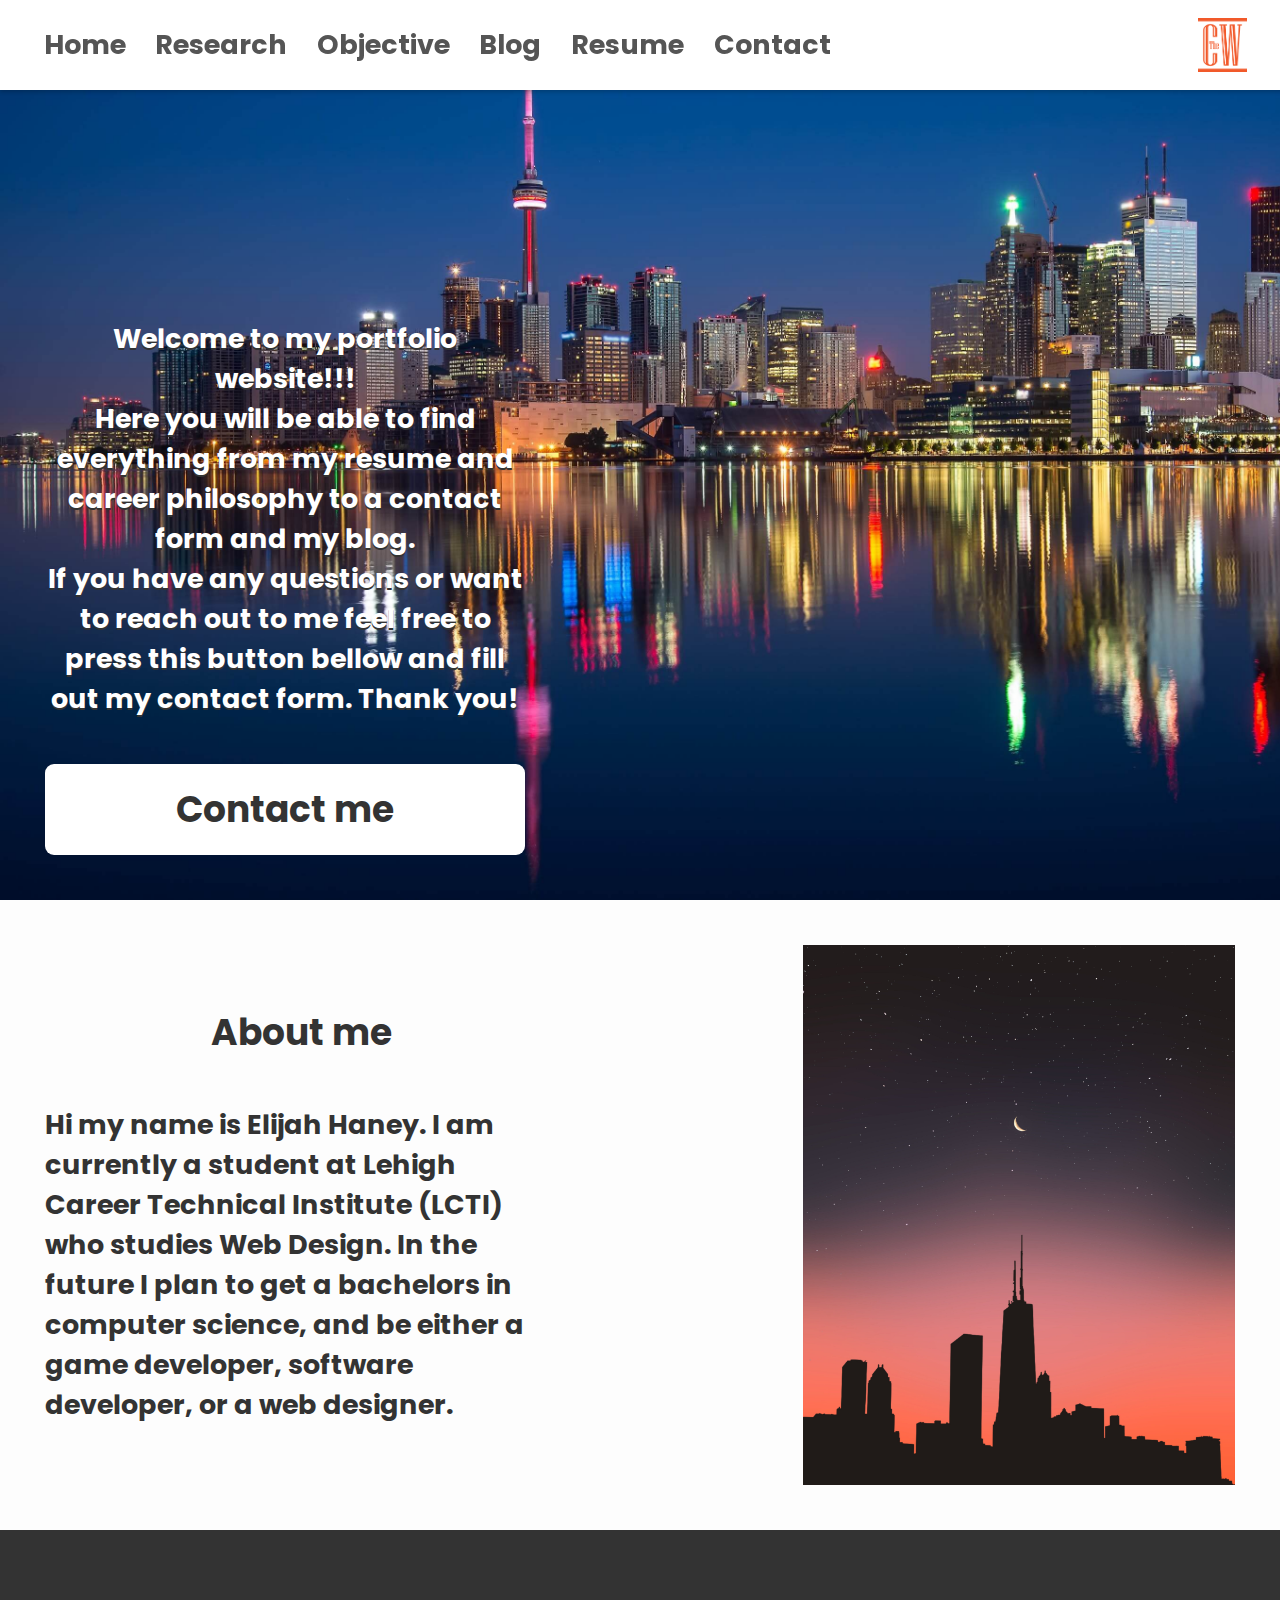
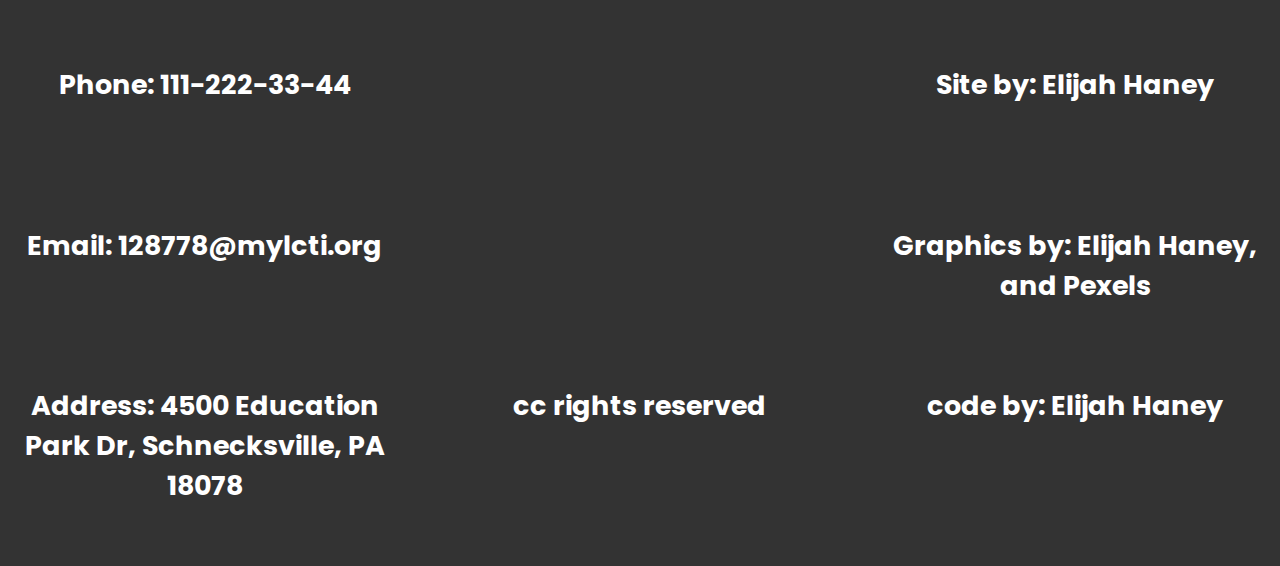
<file: Index.html>
<!DOCTYPE html>

<html lang="en" xmlns="http://www.w3.org/1999/xhtml">

<head>
    <meta charset="utf-8">
    <meta name="viewport" content="width=device-width, initial-scale=1.0">
    <title>Bapple</title>
    <link rel="icon" type="image/x-icon" href="CWLogo.png">
    <link rel="stylesheet" href="Style.css">
    <link rel="preconnect" href="https://fonts.googleapis.com">
    <link rel="preconnect" href="https://fonts.gstatic.com" crossorigin>
    <link
        href="https://fonts.googleapis.com/css2?family=Anonymous+Pro:ital,wght@0,400;0,700;1,400;1,700&family=Poppins:ital,wght@0,100;0,200;0,300;0,400;0,500;0,600;0,700;0,800;0,900;1,100;1,200;1,300;1,400;1,500;1,600;1,700;1,800;1,900&display=swap"
        rel="stylesheet">
</head>

<body>
    <header>
        <div class="navigation">
            <a href="index.html" class="active">Home</a>
            <a href="Research.html">Research</a>
            <a href="Objective.html">Objective</a>
            <a href="Blog.html">Blog</a>
            <a href="Resume.html">Resume</a>
            <a href="Contact.html">Contact</a>
        </div>
        <div class="logo">
            <img src="CWLogo.png" class="logo-fluid">
        </div>
    </header>
    <div class="FullImgBox">
        <div class="up">
            <p class="whiteText">
                Welcome to my portfolio website!!! <br>
            Here you will be able to find everything from my resume and career philosophy to a contact form and my blog. <br>
            If you have any questions or want to reach out to me feel free to press this button bellow and fill out my contact form. Thank you!
            </p>
            <button id="CallToA">
                Contact me
            </button>
        </div>
        <div></div>


    </div>
    <div class="Par">
        <div>
            <h1 class="BigText">About me</h1>
            <p class="regularText">
Hi my name is Elijah Haney. I am currently a student at Lehigh Career Technical Institute (LCTI) who studies Web Design. In the future I plan to get a bachelors in computer science, and be either a game developer, software developer, or a web designer.

            </p>

        </div>
        <img src="City2.jpg" class="Img">
    </div>
    <script src="Test.js"></script>
</body>
<footer>

    <div class="Block item1">
Phone: 111-222-33-44
    </div>
    <div class="Block item2">

        </div>
    <div class="Block item3">
    Site by: Elijah Haney
    </div>
    <div class="Block item4">
Email: 128778@mylcti.org
    </div>
    <div class="Block item5">
        cc rights reserved
    </div>
    <div class="Block item6">
   Graphics by: Elijah Haney, and Pexels
    </div>
    <div class="Block item7">
    Address:     4500 Education Park Dr, Schnecksville, PA 18078
         </div>
         <div class="Block item8">
            code by: Elijah Haney
         </div>
</footer>

</html>
</file>
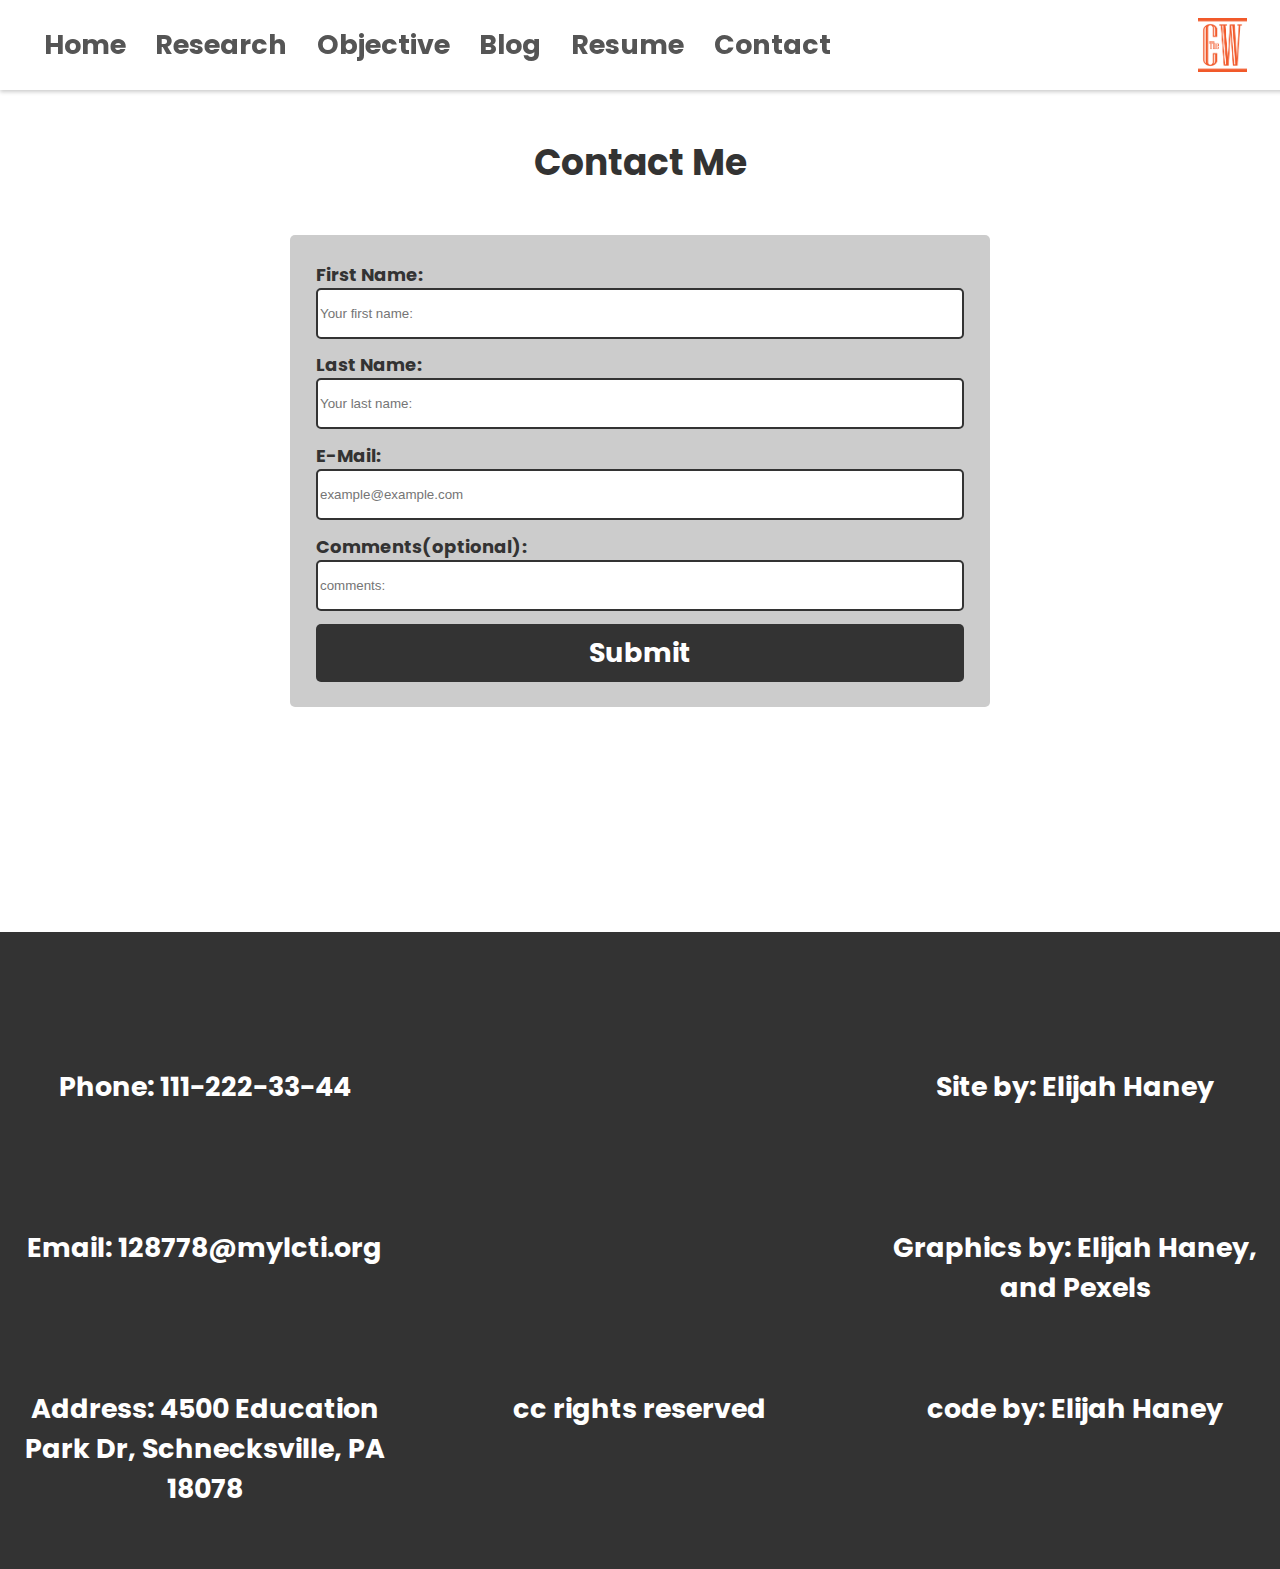
<file: Contact.html>
<!DOCTYPE html>

<html lang="en" xmlns="http://www.w3.org/1999/xhtml">

<head>
    <meta charset="utf-8">
    <meta name="viewport" content="width=device-width, initial-scale=1.0">
    <title>Bapple</title>
    <link rel="stylesheet" href="Style.css">
    <link rel="preconnect" href="https://fonts.googleapis.com">
    <link rel="preconnect" href="https://fonts.gstatic.com" crossorigin>
    <link
        href="https://fonts.googleapis.com/css2?family=Anonymous+Pro:ital,wght@0,400;0,700;1,400;1,700&family=Poppins:ital,wght@0,100;0,200;0,300;0,400;0,500;0,600;0,700;0,800;0,900;1,100;1,200;1,300;1,400;1,500;1,600;1,700;1,800;1,900&display=swap"
        rel="stylesheet">
</head>

<body>
    <header>
        <div class="navigation" >
            <a href="index.html"  class="active">Home</a>
            <a href="Research.html">Research</a>
            <a href="Objective.html">Objective</a>
            <a href="Blog.html">Blog</a>
            <a href="Resume.html">Resume</a>
            <a href="Contact.html">Contact</a>
        </div>
        <div class="logo">
            <img src="CWLogo.png" class="logo-fluid" alt="logo image">
        </div>
    </header>
<div class="headerBox">
    <H1 class="BigText">
       Contact Me
    </H1>
</div>
<div class="containForm">
    <script src="Test.js"></script>
    <form name="contactForm" action="Thank.html" onsubmit="return validateForm()" method="get">
        <div class="formEl">
        <label for="fname" class="formText">First Name:</label>
        <input type="text" id="fname" class="split" name="firstname" placeholder="Your first name:"  required>
    </div>
    <div class="formEl">
        <label for="lname" class="formText">Last Name:</label>
        <input type="text" id="lname" class="split" name="lastname" placeholder="Your last name:"  required>
</div>
<div class="formEl">
            <label for="email" class="formText">E-Mail:</label>
        <input type="text" id="email" class="split" name="email" placeholder="example@example.com"  required>
</div>
<div class="formEl">      
        <label for="Comments" class="formText">Comments(optional):</label>
        <input type="text" id="Comments" name="comments" class="split" placeholder="comments:">
</div>  
        <input type="submit" value="Submit" class="submit">

      </form>
      
</div>
<footer>
    

    <div class="Block item1">
Phone: 111-222-33-44
    </div>
    <div class="Block item2">

        </div>
    <div class="Block item3">
    Site by: Elijah Haney
    </div>
    <div class="Block item4">
Email: 128778@mylcti.org
    </div>
    <div class="Block item5">
        cc rights reserved
    </div>
    <div class="Block item6">
   Graphics by: Elijah Haney, and Pexels
    </div>
    <div class="Block item7">
    Address:     4500 Education Park Dr, Schnecksville, PA 18078
         </div>
         <div class="Block item8">
            code by: Elijah Haney
         </div>
</footer>

</html>
</file>
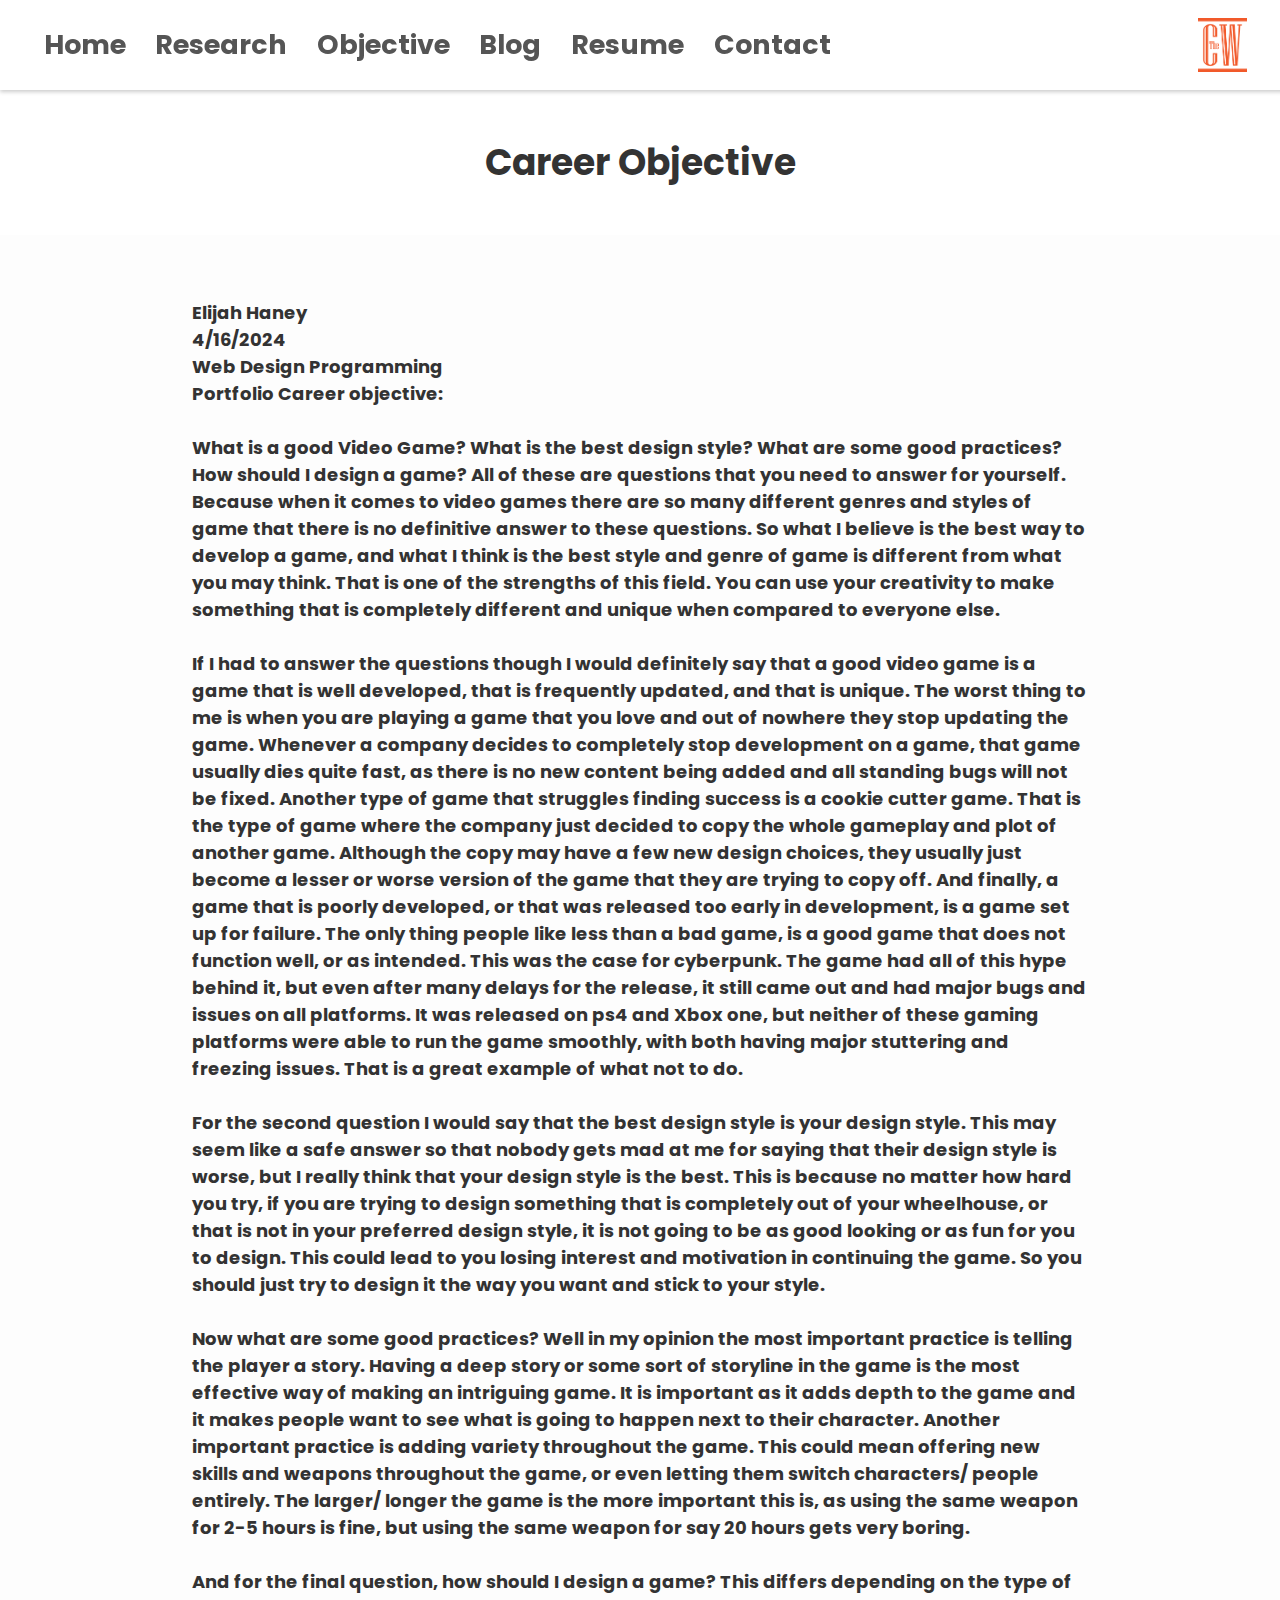
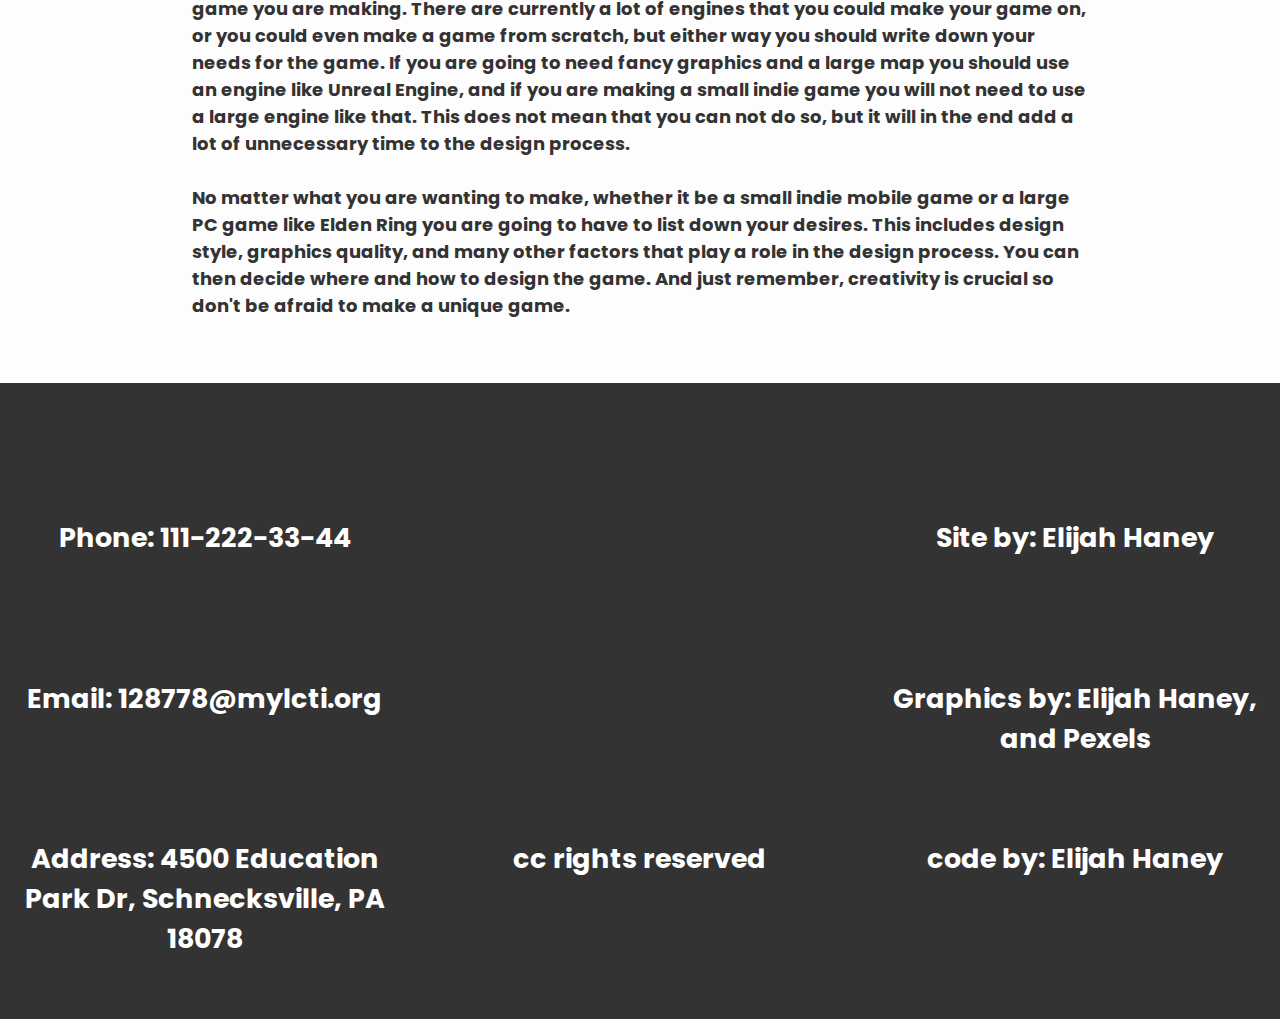
<file: Objective.html>
<!DOCTYPE html>

<html lang="en" xmlns="http://www.w3.org/1999/xhtml">

<head>
    <meta charset="utf-8">
    <meta name="viewport" content="width=device-width, initial-scale=1.0">
    <title>Bapple</title>
    <link rel="stylesheet" href="Style.css">
    <link rel="preconnect" href="https://fonts.googleapis.com">
    <link rel="preconnect" href="https://fonts.gstatic.com" crossorigin>
    <link
        href="https://fonts.googleapis.com/css2?family=Anonymous+Pro:ital,wght@0,400;0,700;1,400;1,700&family=Poppins:ital,wght@0,100;0,200;0,300;0,400;0,500;0,600;0,700;0,800;0,900;1,100;1,200;1,300;1,400;1,500;1,600;1,700;1,800;1,900&display=swap"
        rel="stylesheet">
</head>

<body>
    <header>
        <div class="navigation" >
            <a href="index.html"  class="active">Home</a>
            <a href="Research.html">Research</a>
            <a href="Objective.html">Objective</a>
            <a href="Blog.html">Blog</a>
            <a href="Resume.html">Resume</a>
            <a href="Contact.html">Contact</a>
        </div>
        <div class="logo">
            <img src="CWLogo.png" class="logo-fluid">
        </div>
    </header>
<div class="headerBox">
    <H1 class="BigText">
        Career Objective
    </H1>
</div>
<div class="Par">
        <p class="parText">
            Elijah Haney	
            <br>4/16/2024
            <br>Web Design Programming
            <br> Portfolio Career objective:								
            
            <br><br> What is a good Video Game? What is the best design style? What are some good practices? How should I design a game? All of these are questions that you need to answer for yourself. Because when it comes to video games there are so many different genres and styles of game that there is no definitive answer to these questions. So what I believe is the best way to develop a game, and what I think is the best style and genre of game is different from what you may think. That is one of the strengths of this field. You can use your creativity to make something that is completely different and unique when compared to everyone else.
            
            <br><br> If I had to answer the questions though I would definitely say that a good video game is a game that is well developed, that is frequently updated, and that is unique. The worst thing to me is when you are playing a game that you love and out of nowhere they stop updating the game. Whenever a company decides to completely stop development on a game, that game usually dies quite fast, as there is no new content being added and all standing bugs will not be fixed. Another type of game that struggles finding success is a cookie cutter game. That is the type of game where the company just decided to copy the whole gameplay and plot of another game. Although the copy may have a few new design choices, they usually just become a lesser or worse version of the game that they are trying to copy off. And finally, a game that is poorly developed, or that was released too early in development, is a game set up for failure. The only thing people like less than a bad game, is a good game that does not function well, or as intended. This was the case for cyberpunk. The game had all of this hype behind it, but even after many delays for the release, it still came out and had major bugs and issues on all platforms. It was released on ps4 and Xbox one, but neither of these gaming platforms were able to run the game smoothly, with both having major stuttering and freezing issues. That is a great example of what not to do.
            
            <br><br> For the second question I would say that the best design style is your design style. This may seem like a safe answer so that nobody gets mad at me for saying that their design style is worse, but I really think that your design style is the best. This is because no matter how hard you try, if you are trying to design something that is completely out of your wheelhouse, or that is not in your preferred design style, it is not going to be as good looking or as fun for you to design. This could lead to you losing interest and motivation in continuing the game. So you should just try to design it the way you want and stick to your style.
            
            <br><br>Now what are some good practices? Well in my opinion the most important practice is telling the player a story. Having a deep story or some sort of storyline in the game is the most effective way of making an intriguing game. It is important as it adds depth to the game and it makes people want to see what is going to happen next to their character. Another important practice is adding variety throughout the game. This could mean offering new skills and weapons throughout the game, or even letting them switch characters/ people entirely. The larger/ longer the game is the more important this is, as using the same weapon for 2-5 hours is fine, but using the same weapon for say 20 hours gets very boring.
            
            <br><br>And for the final question, how should I design a game? This differs depending on the type of game you are making. There are currently a lot of engines that you could make your game on, or you could even make a game from scratch, but either way you should write down your needs for the game. If you are going to need fancy graphics and a large map you should use an engine like Unreal Engine, and if you are making a small indie game you will not need to use a large engine like that. This does not mean that you can not do so, but it will in the end add a lot of unnecessary time to the design process.
            
            <br><br> No matter what you are wanting to make, whether it be a small indie mobile game or a large PC game like Elden Ring you are going to have to list down your desires. This includes design style, graphics quality, and many other factors that play a role in the design process. You can then decide where and how to design the game. And just remember, creativity is crucial so don't be afraid to make a unique game.
                  
        </p>
</div>
<footer>

    <div class="Block item1">
Phone: 111-222-33-44
    </div>
    <div class="Block item2">

        </div>
    <div class="Block item3">
    Site by: Elijah Haney
    </div>
    <div class="Block item4">
Email: 128778@mylcti.org
    </div>
    <div class="Block item5">
        cc rights reserved
    </div>
    <div class="Block item6">
   Graphics by: Elijah Haney, and Pexels
    </div>
    <div class="Block item7">
    Address:     4500 Education Park Dr, Schnecksville, PA 18078
         </div>
         <div class="Block item8">
            code by: Elijah Haney
         </div>
</footer>

</html>
</file>
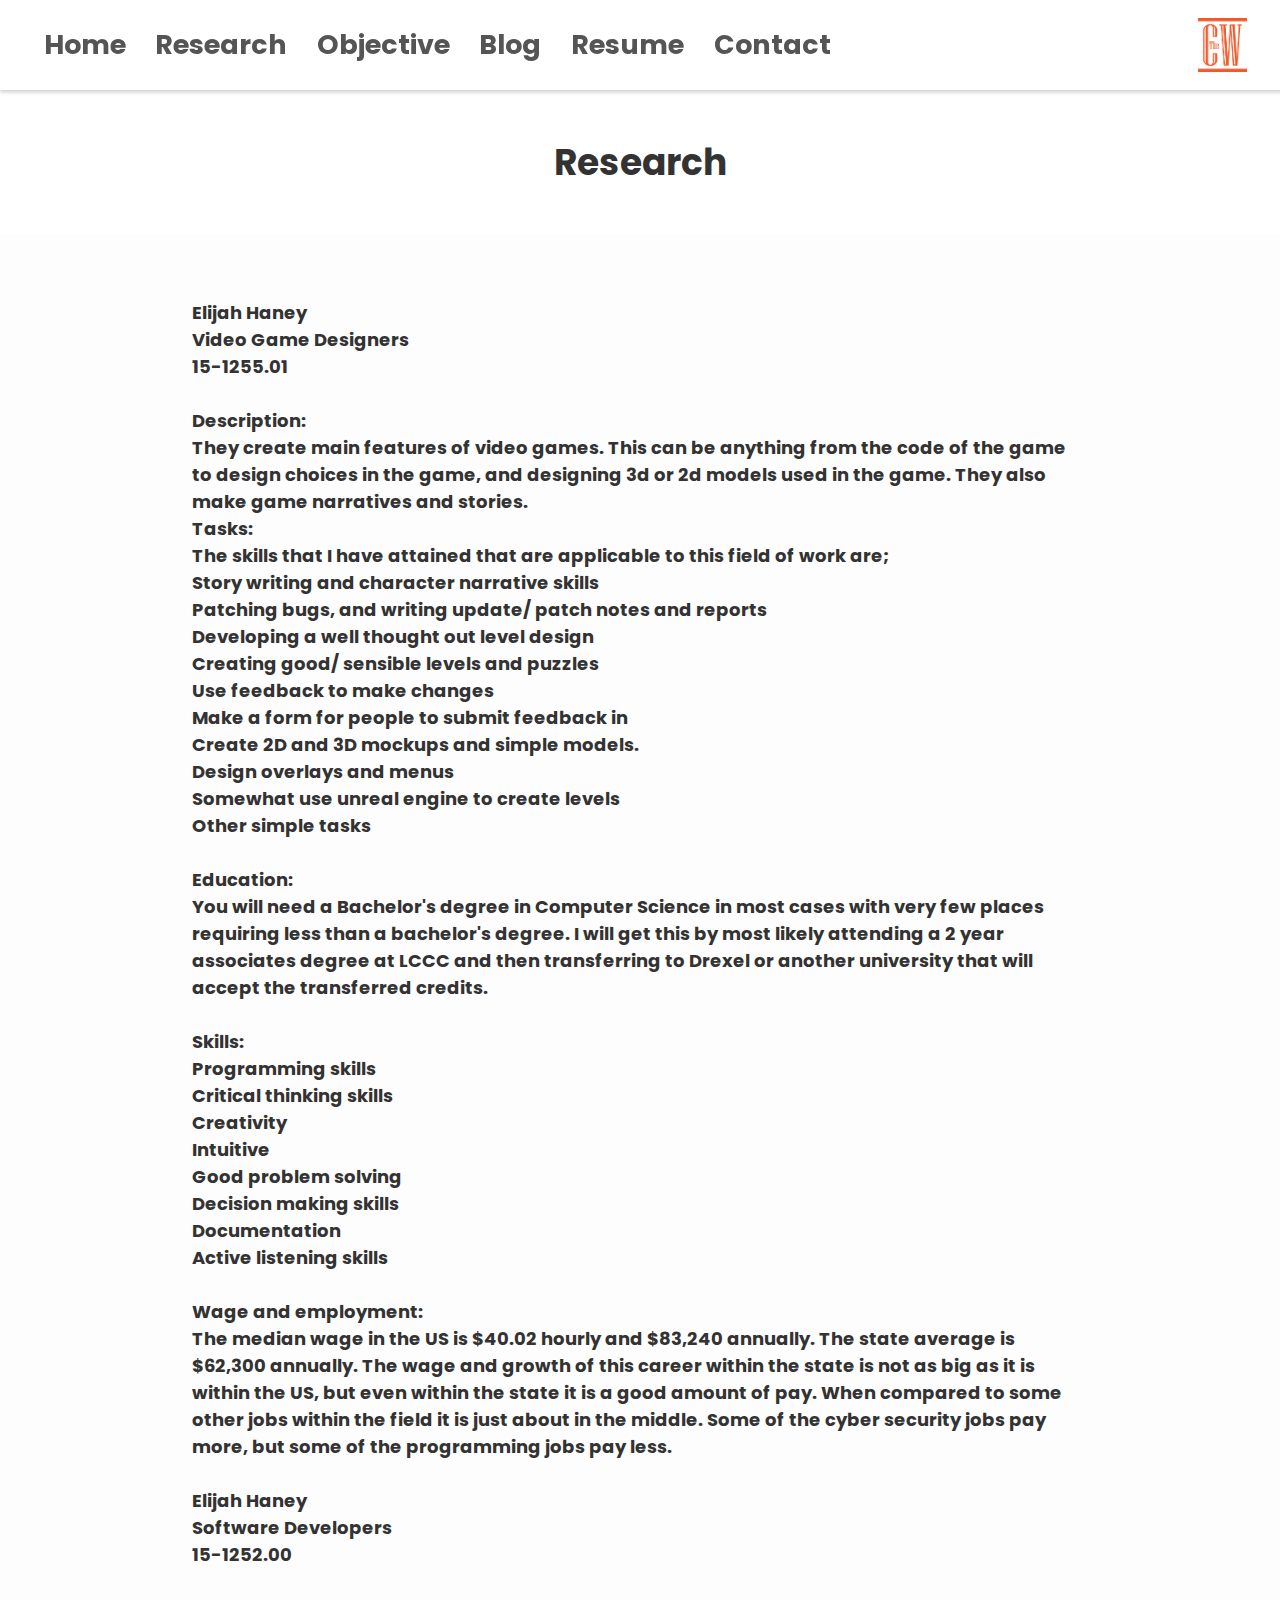
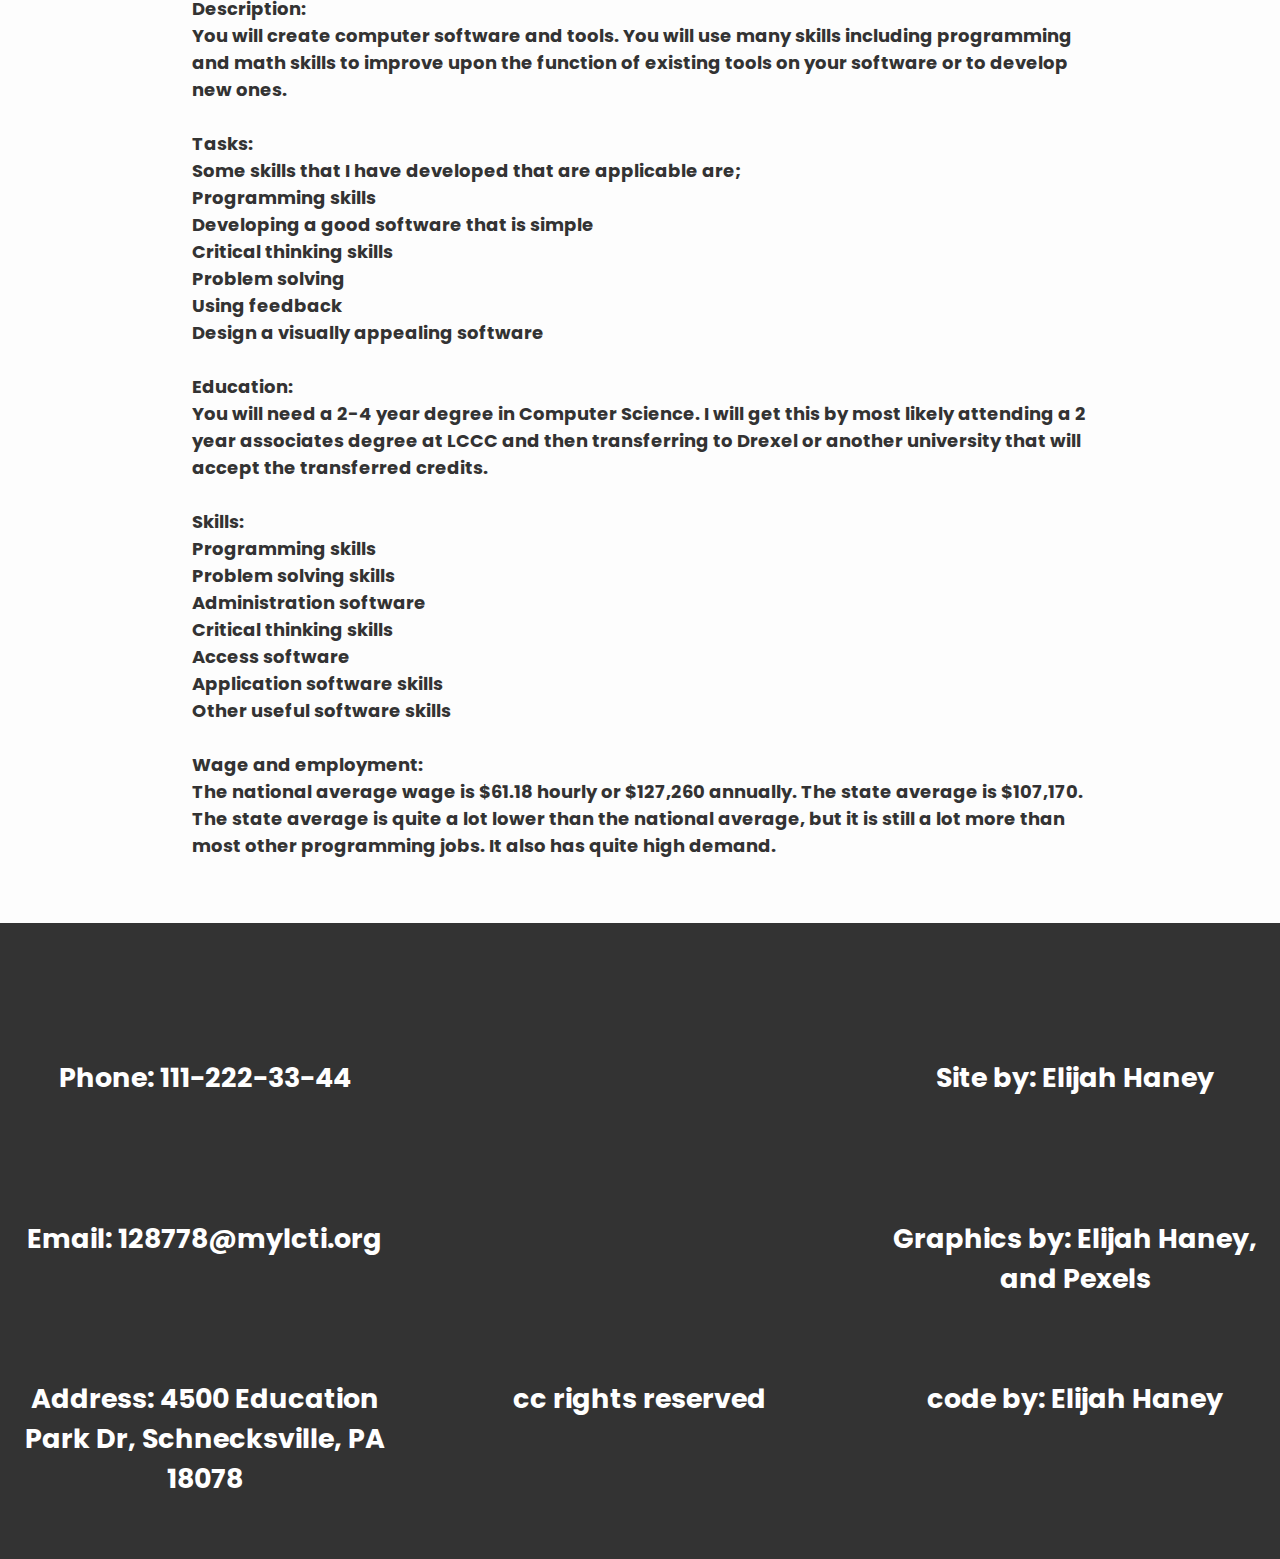
<file: Research.html>
<!DOCTYPE html>

<html lang="en" xmlns="http://www.w3.org/1999/xhtml">

<head>
    <meta charset="utf-8">
    <meta name="viewport" content="width=device-width, initial-scale=1.0">
    <title>Bapple</title>
    <link rel="stylesheet" href="Style.css">
    <link rel="preconnect" href="https://fonts.googleapis.com">
    <link rel="preconnect" href="https://fonts.gstatic.com" crossorigin>
    <link
        href="https://fonts.googleapis.com/css2?family=Anonymous+Pro:ital,wght@0,400;0,700;1,400;1,700&family=Poppins:ital,wght@0,100;0,200;0,300;0,400;0,500;0,600;0,700;0,800;0,900;1,100;1,200;1,300;1,400;1,500;1,600;1,700;1,800;1,900&display=swap"
        rel="stylesheet">
</head>

<body>
    <header>
        <div class="navigation" >
            <a href="index.html"  class="active">Home</a>
            <a href="Research.html">Research</a>
            <a href="Objective.html">Objective</a>
            <a href="Blog.html">Blog</a>
            <a href="Resume.html">Resume</a>
            <a href="Contact.html">Contact</a>
        </div>
        <div class="logo">
            <img src="CWLogo.png" class="logo-fluid">
        </div>
    </header>
<div class="headerBox">
    <H1 class="BigText">
        Research
    </H1>
</div>
<div class="Par">
        <p class="parText">
            Elijah Haney<br>
            Video Game Designers<br>
            15-1255.01<br><br>
            Description:<br>
            They create main features of video games. This can be anything from the code of the game to design choices in the game, and designing 3d or 2d models used in the game. They also make game narratives and stories.
            <br>
            Tasks:<br>
            The skills that I have attained that are applicable to this field of work are;
            <br>Story writing and character narrative skills
            <br> Patching bugs, and writing update/ patch notes and reports
            <br> Developing a well thought out level design
            <br> Creating good/ sensible levels and puzzles
            <br> Use feedback to make changes
            <br> Make a form for people to submit feedback in
            <br> Create 2D and 3D mockups and simple models.
            <br> Design overlays and menus
            <br> Somewhat use unreal engine to create levels
            <br> Other simple tasks
            
            <br><br> Education:
            <br> You will need a Bachelor's degree in Computer Science in most cases with very few places requiring less than a bachelor's degree. I will get this by most likely attending a 2 year associates degree at LCCC and then transferring to Drexel or another university that will accept the transferred credits.
            
            <br><br> Skills:
            <br> Programming skills
            <br>Critical thinking skills
            <br>  Creativity 
            <br> Intuitive
            <br> Good problem solving
            <br> Decision making skills
            <br> Documentation
            <br>Active listening skills
            
            <br><br>  Wage and employment:
            <br>  The median wage in the US is $40.02 hourly and $83,240 annually. The state average is $62,300 annually. The wage and growth of this career within the state is not as big as it is within the US, but even within the state it is a good amount of pay. When compared to some other jobs within the field it is just about in the middle. Some of the cyber security jobs pay more, but some of the programming jobs pay less.
            
            
            

            <br><br> Elijah Haney
            <br>  Software Developers
            <br> 15-1252.00
            <br> <br> Description:
            <br> You will create computer software and tools. You will use many skills including programming and math skills to improve upon the function of existing tools on your software or to develop new ones.
            
            <br><br> Tasks:
            <br>Some skills that I have developed that are applicable are;
            <br> Programming skills
            <br> Developing a good software that is simple
            <br> Critical thinking skills
            <br> Problem solving
            <br> Using feedback
            <br> Design a visually appealing software
            
            <br><br> Education:
            <br> You will need a 2-4 year degree in Computer Science. I will get this by most likely attending a 2 year associates degree at LCCC and then transferring to Drexel or another university that will accept the transferred credits.
            
            <br><br> Skills:
            <br> Programming skills
            <br>  Problem solving skills
            <br>  Administration software
            <br>  Critical thinking skills
            <br> Access software
            <br> Application software skills
            <br> Other useful software skills
            
            <br><br>  Wage and employment:
            <br> The national average wage is $61.18  hourly or $127,260 annually. The state average is $107,170. The state average is quite a lot lower than the national average, but it is still a lot more than most other programming jobs. It also has quite high demand.
            
        </p>
</div>
<footer>

    <div class="Block item1">
Phone: 111-222-33-44
    </div>
    <div class="Block item2">

        </div>
    <div class="Block item3">
    Site by: Elijah Haney
    </div>
    <div class="Block item4">
Email: 128778@mylcti.org
    </div>
    <div class="Block item5">
        cc rights reserved
    </div>
    <div class="Block item6">
   Graphics by: Elijah Haney, and Pexels
    </div>
    <div class="Block item7">
    Address:     4500 Education Park Dr, Schnecksville, PA 18078
         </div>
         <div class="Block item8">
            code by: Elijah Haney
         </div>
</footer>

</html>
</file>
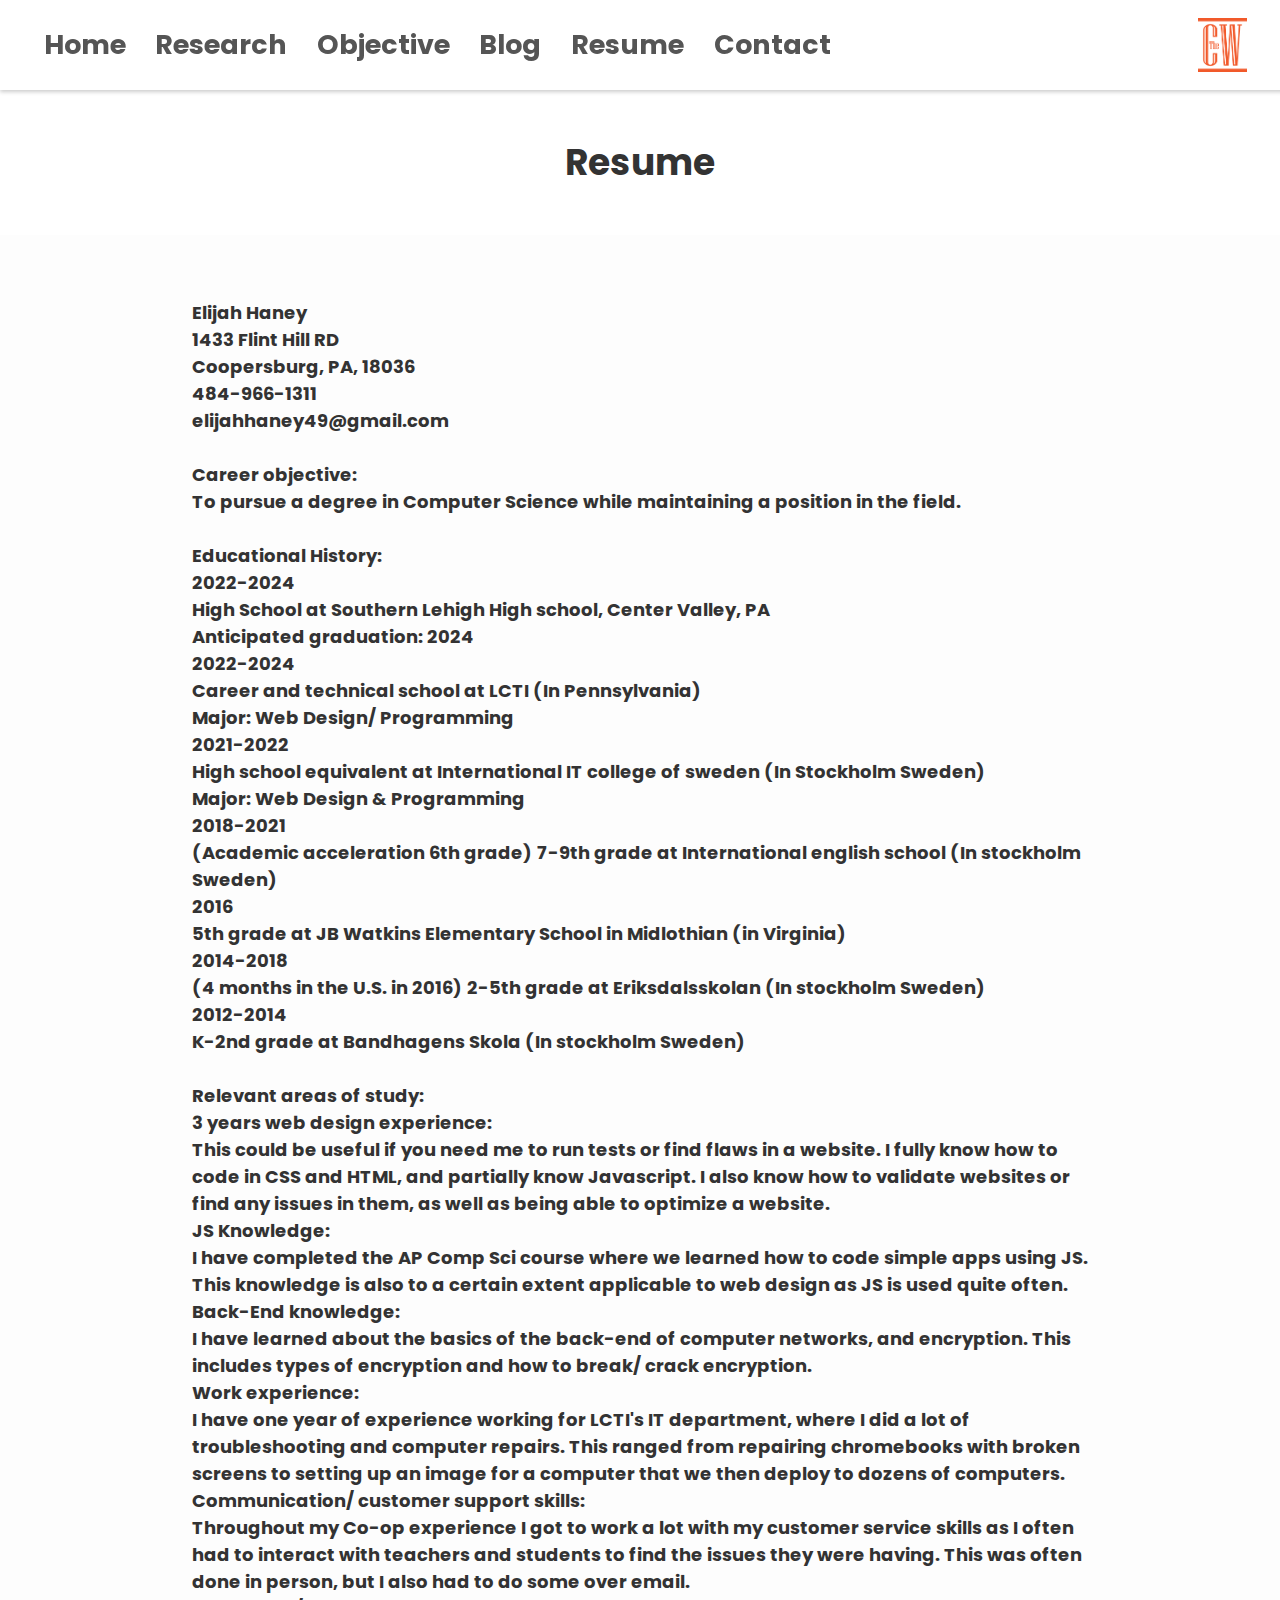
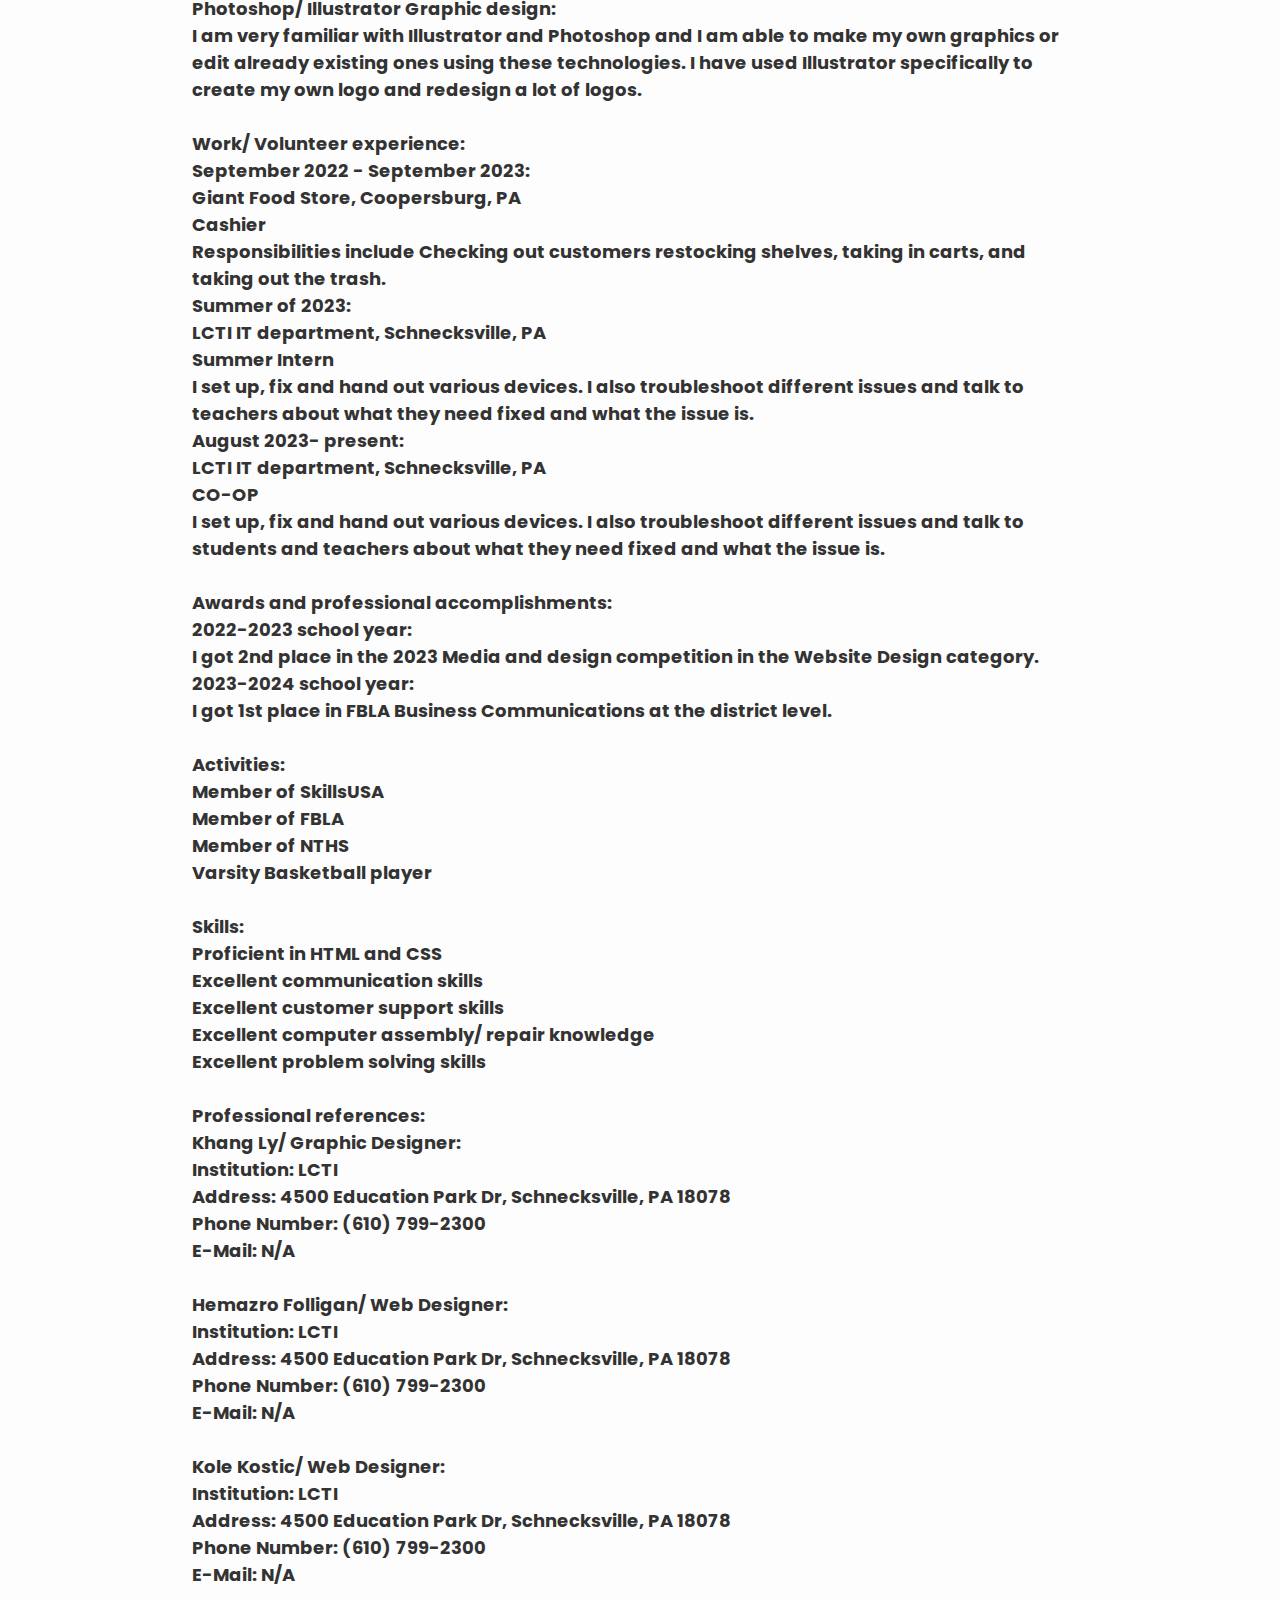
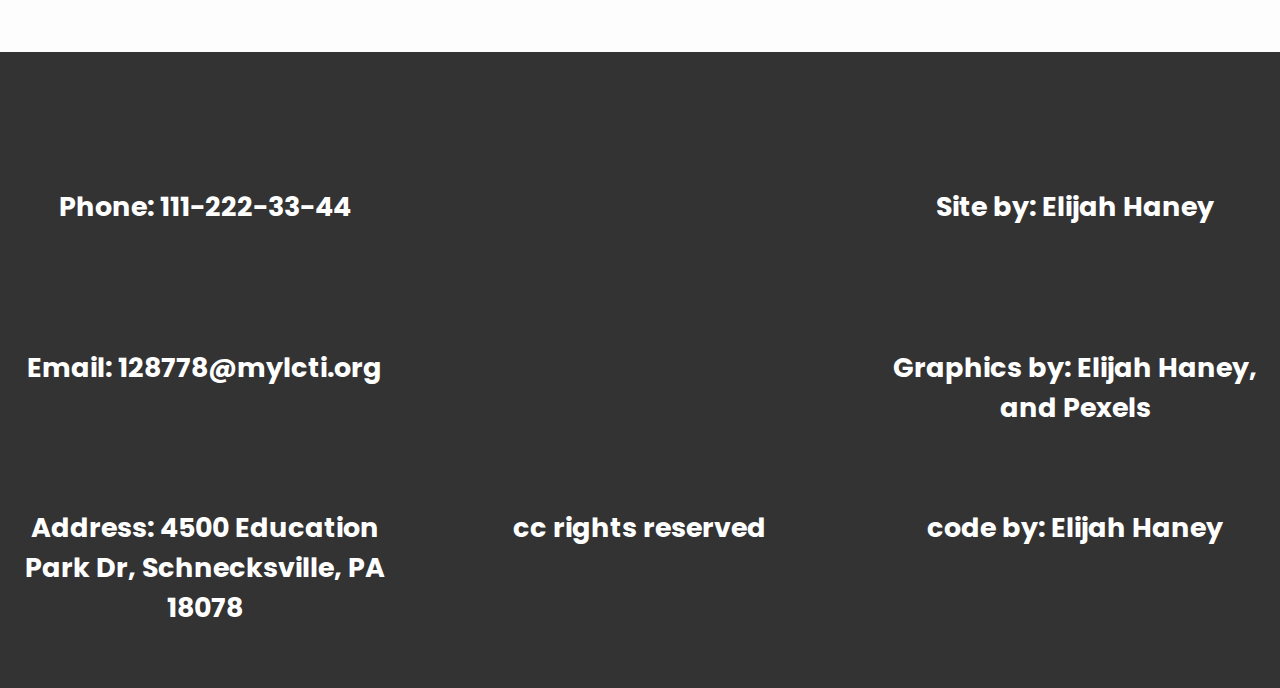
<file: Resume.html>
<!DOCTYPE html>

<html lang="en" xmlns="http://www.w3.org/1999/xhtml">

<head>
    <meta charset="utf-8">
    <meta name="viewport" content="width=device-width, initial-scale=1.0">
    <title>Bapple</title>
    <link rel="stylesheet" href="Style.css">
    <link rel="preconnect" href="https://fonts.googleapis.com">
    <link rel="preconnect" href="https://fonts.gstatic.com" crossorigin>
    <link
        href="https://fonts.googleapis.com/css2?family=Anonymous+Pro:ital,wght@0,400;0,700;1,400;1,700&family=Poppins:ital,wght@0,100;0,200;0,300;0,400;0,500;0,600;0,700;0,800;0,900;1,100;1,200;1,300;1,400;1,500;1,600;1,700;1,800;1,900&display=swap"
        rel="stylesheet">
</head>

<body>
    <header>
        <div class="navigation" >
            <a href="index.html"  class="active">Home</a>
            <a href="Research.html">Research</a>
            <a href="Objective.html">Objective</a>
            <a href="Blog.html">Blog</a>
            <a href="Resume.html">Resume</a>
            <a href="Contact.html">Contact</a>
        </div>
        <div class="logo">
            <img src="CWLogo.png" class="logo-fluid">
        </div>
    </header>
<div class="headerBox">
    <H1 class="BigText">
        Resume
    </H1>
</div>
<div class="Par">
        <p class="parText">
            Elijah Haney<br>
            1433 Flint Hill RD<br>
            Coopersburg, PA, 18036<br>
            484-966-1311<br>
            elijahhaney49@gmail.com<br><br>
            Career objective:	<br>To pursue a degree in Computer Science while maintaining a position in the field.
            <br><br> Educational History:	
            <br> 2022-2024 
            <br>          High School at Southern Lehigh High school, Center Valley, PA
            <br>         Anticipated graduation: 2024
            <br>2022-2024 
            <br>         Career and technical school at LCTI (In Pennsylvania)
            <br>         Major: Web Design/ Programming 
            <br> 2021-2022
            <br>        High school equivalent at International IT college of sweden (In Stockholm 
                        Sweden)
                        <br>            Major: Web Design & Programming
                        <br> 2018-2021 
                        <br>        (Academic acceleration 6th grade) 7-9th grade at International english school (In stockholm Sweden)
                        <br>  2016 	
                        <br>        5th grade at JB Watkins Elementary School in Midlothian (in Virginia)
                        <br> 2014-2018 	
                        <br>     (4 months in the U.S. in 2016) 2-5th grade at Eriksdalsskolan (In stockholm 
                        Sweden)
                        <br> 2012-2014 
                        <br>        K-2nd grade at Bandhagens Skola (In stockholm Sweden)
            
            
            
            
            
            
            
            
                        <br><br> Relevant areas of study:
                        <br> 3 years web design experience: 
                        <br> This could be useful if you need me to run tests or find flaws in a website. I fully know how to code in CSS and HTML, and partially know Javascript. I also know how to validate websites or find any issues in them, as well as being able to optimize a website.
                        <br> JS Knowledge:
                        <br> I have completed the AP Comp Sci course where we learned how to code simple apps using JS. This knowledge is also to a certain extent applicable to web design as JS is used quite often. 
                        <br> Back-End knowledge:
                        <br> I have learned about the basics of the back-end of computer networks, and encryption. This includes types of encryption and how to break/ crack encryption.
                        <br>  Work experience:
                        <br>  I have one year of experience working for LCTI&#39;s IT department, where I did a lot of troubleshooting and computer repairs. This ranged from repairing chromebooks with broken screens to setting up an image for a computer that we then deploy to dozens of computers.
                        <br>  Communication/ customer support skills:
                        <br>  Throughout my Co-op experience I got to work a lot with my customer service skills as I often had to interact with teachers and students to find the issues they were having. This was often done in person, but I also had to do some over email.
                        <br> Photoshop/ Illustrator Graphic design:
                        <br> I am very familiar with Illustrator and Photoshop and I am able to make my own graphics or edit already existing ones using these technologies. I have used Illustrator specifically to create my own logo and redesign a lot of logos.
            
            
            
            
            
            
            
            
                        <br><br> Work/ Volunteer experience:
                        <br> September 2022 - September 2023: 
                        <br> Giant Food Store, Coopersburg, PA
                        <br>  Cashier
                        <br>  Responsibilities include Checking out customers restocking shelves, taking in carts, and taking out the trash.
                        <br>  Summer of 2023: 
                        <br>  LCTI IT department, Schnecksville, PA
                        <br> Summer Intern
                        <br>  I set up, fix and hand out various devices. I also troubleshoot different issues and talk to teachers about what they need fixed and what the issue is. 
                        <br>  August 2023- present: 
                        <br>  LCTI IT department, Schnecksville, PA
                        <br>  CO-OP
                        <br>   I set up, fix and hand out various devices. I also troubleshoot different issues and talk to students and teachers about what they need fixed and what the issue is.
                        <br><br>   Awards and professional accomplishments:
                        <br>   2022-2023 school year: 
                        <br>   I got 2nd place in the 2023 Media and design competition in the Website Design category.
                        <br>   2023-2024 school year: 
                        <br>   I got 1st place in FBLA Business Communications at the district level.
                        <br> <br> Activities:
                        <br>  Member of SkillsUSA
                        <br>  Member of FBLA
                        <br>   Member of NTHS
                        <br>  Varsity Basketball player
                        <br> <br>   Skills:
            <br>    Proficient in HTML and CSS
            <br>   Excellent communication skills
            <br>    Excellent customer support skills
            <br>    Excellent computer assembly/ repair knowledge
            <br>   Excellent problem solving skills
            
            
            <br><br>   Professional references:
            <br>   Khang Ly/ Graphic Designer:
            <br>   Institution: LCTI 
            <br>   Address: 4500 Education Park Dr, Schnecksville, PA 18078
            <br>   Phone Number: (610) 799-2300
            
            <br>  E-Mail: N/A
            <br><br>   Hemazro Folligan/ Web Designer:
            <br>   Institution: LCTI 
            <br>   Address: 4500 Education Park Dr, Schnecksville, PA 18078
            <br>   Phone Number: (610) 799-2300
            <br>   E-Mail: N/A
            
            <br><br>   Kole Kostic/ Web Designer:
            <br>   Institution: LCTI 
            <br>   Address: 4500 Education Park Dr, Schnecksville, PA 18078
            <br>   Phone Number: (610) 799-2300
            <br>  E-Mail: N/A
            
            
            
 
        </p>
</div>
<footer>

    <div class="Block item1">
Phone: 111-222-33-44
    </div>
    <div class="Block item2">

        </div>
    <div class="Block item3">
    Site by: Elijah Haney
    </div>
    <div class="Block item4">
Email: 128778@mylcti.org
    </div>
    <div class="Block item5">
        cc rights reserved
    </div>
    <div class="Block item6">
   Graphics by: Elijah Haney, and Pexels
    </div>
    <div class="Block item7">
    Address:     4500 Education Park Dr, Schnecksville, PA 18078
         </div>
         <div class="Block item8">
            code by: Elijah Haney
         </div>
</footer>

</html>
</file>
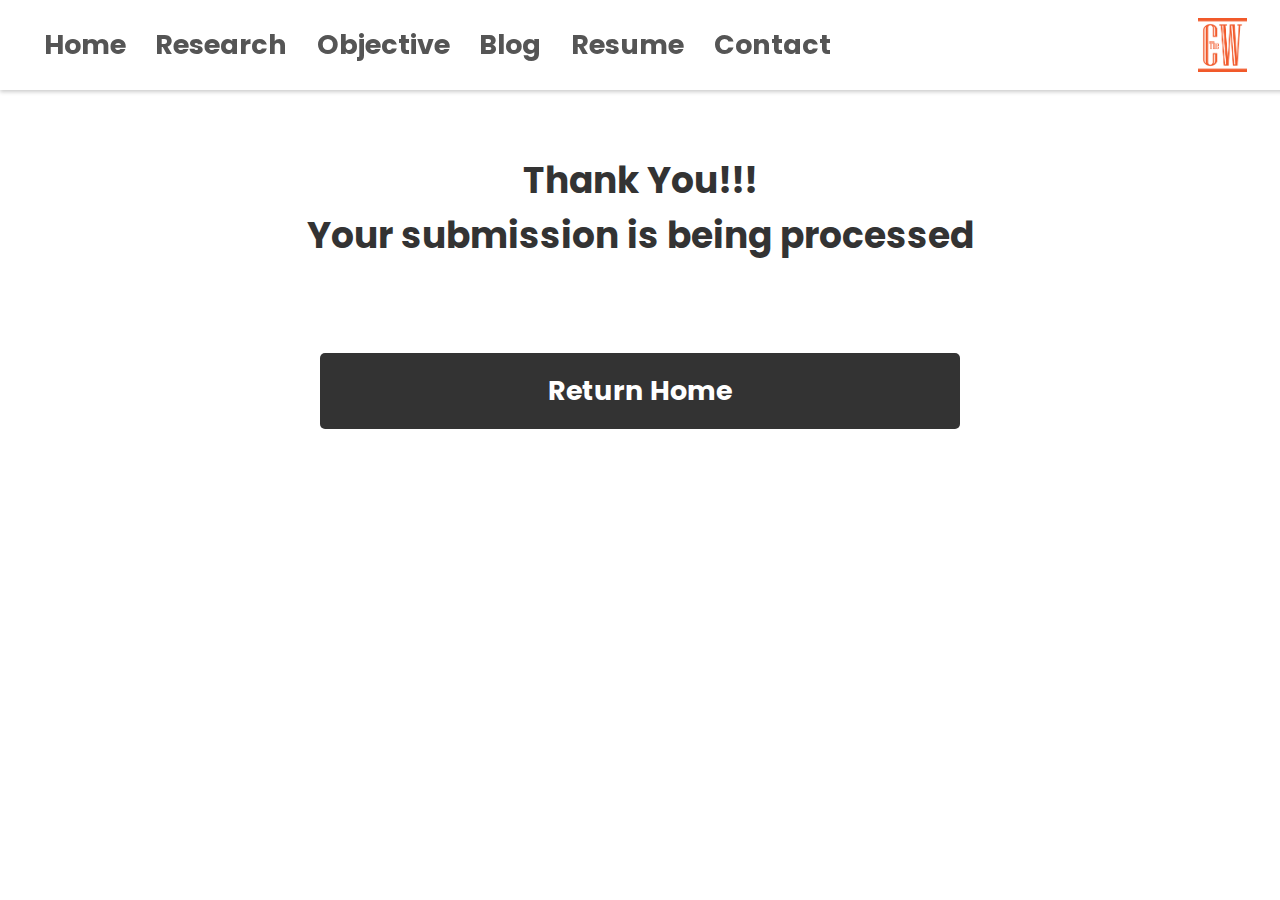
<file: Thank.html>
<!DOCTYPE html>

<html lang="en" xmlns="http://www.w3.org/1999/xhtml">

<head>
    <meta charset="utf-8">
    <meta name="viewport" content="width=device-width, initial-scale=1.0">
    <title>Bapple</title>
    <link rel="stylesheet" href="Style.css">
    <link rel="preconnect" href="https://fonts.googleapis.com">
    <link rel="preconnect" href="https://fonts.gstatic.com" crossorigin>
    <link
        href="https://fonts.googleapis.com/css2?family=Anonymous+Pro:ital,wght@0,400;0,700;1,400;1,700&family=Poppins:ital,wght@0,100;0,200;0,300;0,400;0,500;0,600;0,700;0,800;0,900;1,100;1,200;1,300;1,400;1,500;1,600;1,700;1,800;1,900&display=swap"
        rel="stylesheet">
Photo by Piccinng: https://www.pexels.com/photo/photo-of-skyline-at-night-3075993/ 
</head>

<body>
    <header>
        <div class="navigation" >
            <a href="index.html" class="active">Home</a>
            <a href="Research.html">Research</a>
            <a href="Objective.html">Objective</a>
            <a href="Blog.html">Blog</a>
            <a href="Resume.html">Resume</a>
            <a href="Contact.html">Contact</a>
        </div>
        <div class="logo">
            <img src="CWLogo.png" class="logo-fluid">
        </div>
    </header>
<div class="headerBox">
    <H1 class="BigText">
       Thank You!!!<br>
       Your submission is being processed
    </H1>
</div>
    <div class="TopB">
        <a href="Home.html" class="Top whiteText">Return Home</a>
        </div>
</body>
</file>
<file: Style.css>
/* Mobile First */

body {
    width: 100%;
    height: 100%;
    left: 0;
    top: 0;
    margin: 0;
    scroll-behavior: smooth;
    overflow-x: hidden;
}

body::-webkit-scrollbar {
    width: .5rem;
}

body::-webkit-scrollbar-track {
    background: #ccc;
}

body::-webkit-scrollbar-thumb {
    background: #333;
}

header {
    display: flex;
    align-items: center;
    justify-content: space-between;
    height: 6vh;
    position: fixed;
    background-color: white;
    z-index: 100;
    padding-top: 2vh;
    padding-bottom: 2vh;
    margin: 0;
    top: 0;
    box-shadow: 0 2px 4px 0 rgba(0,0,0,.2);
}
.Block{
    /* background-color: #ccc; */
    text-align: center;
    color: #fff;
    font-weight: bold;
    font-family: "Poppins", sans-serif;
    font-size: 2vh;
    text-decoration: none;
    text-shadow: 0 .25vh #333;
    padding-bottom: 2vh;
}

footer{
    padding-top: 15vh;
    padding-bottom: 5vh;
    /* display: grid; */
    height: fit-content;
    width: 100vw;
    background-color: #333;

}
.logo {
    display: flex;
    height: 100%;
    width: auto;
    pointer-events: none;
    padding-right: 4vw;
    float: right;
}
.navigation {
    animation: fadeIn ease 1s;
    width: 75vw;
}
.navigation a {
    color: #555;
    font-weight: bold;
    font-family: "Poppins", sans-serif;
    font-size: 2vh;
    text-decoration: none;
    padding-left: 2vw;
}

.navigation a:hover {
    text-decoration: underline 5px;
    color: #111;
}

.Par {
    height: auto;
    background-color: #fdfdfd;
    width: 100%;
}


.Par2 {
    height: auto;
    background-color: #999;
    width: 100%;
    animation: fadeIn 2s;
    -webkit-animation: fadeIn 2s;
    -moz-animation: fadeIn 2s;
    -o-animation: fadeIn 2s;
    -ms-animation: fadeIn 2s;
}
.AltPar {
    height: 100vh;
    background-color: white;
    display: flex;
    justify-content: space-between;
    animation: fadeIn 2s;
    -webkit-animation: fadeIn 2s;
    -moz-animation: fadeIn 2s;
    -o-animation: fadeIn 2s;
    -ms-animation: fadeIn 2s;

}
.AltPar2 {
    height: 100vh;
    background-color: white;
    display: flex;
    justify-content: space-around;
    animation: fadeIn 2s;
    -webkit-animation: fadeIn 2s;
    -moz-animation: fadeIn 2s;
    -o-animation: fadeIn 2s;
    -ms-animation: fadeIn 2s;

}
.FullImgBox {
    display: flex;
    align-items: end;
    justify-content: space-between;
    height: 100vh;
    background-color: white;
    overflow: hidden;
    animation: fadeIn ease 2s;
    -webkit-animation: fadeIn ease 2s;
    -moz-animation: fadeIn ease 2s;
    -o-animation: fadeIn ease 2s;
    -ms-animation: fadeIn ease 2s;
    animation-fill-mode: forwards;
    pointer-events: none;
    background-image: url("CityScape.jpg");
    background-repeat: no-repeat;
    background-size: cover;
}

.Product{
    display: grid;
    grid-template-rows: 18vw 4vw 4vw;
    text-align: start;
    vertical-align: bottom;
    padding: 2vw;
    margin-top: 1vw;
    height: 30vw;
    width: 30vw;
    background-repeat: no-repeat;
    background-size: cover;
    border-radius: 5%;
    border: none;
    box-shadow: 0 2px 4px 0 rgba(0,0,0,.2);
    color: #fff;
    font-weight: bold;
    font-family: "Poppins", sans-serif;
    font-size: 2vw;
    text-decoration: none;
    text-shadow: 0 .25vh #333;
    
}

.Product:hover{
animation: fontUp ease .5s;
font-size: 4vw;
grid-template-rows: 12vw 6vw 6vw; 
}
.Product1{
    background-image: url("Iphone15.png");
    background-repeat: no-repeat;
    background-size: cover;
}
.Cost{
    grid-row-start: 3;
}
.PName{
    grid-row-start: 2;
}
.headerBox {
    padding-top: 4vh;
    display: flex;
    align-items: center;
    justify-content: center;

    margin-top: 6vh;
    background-color: white;
    overflow: hidden;
    width: 100vw;
}

.BigText {
    color: #333;
    font-weight: bold;
    font-family: "Poppins", sans-serif;
    font-size: 4vh;
    text-decoration: none;
    margin: 5vh;
    text-align: center;
}

.regularText {
    margin: 5vh;
    color: #333;
    font-weight: bold;
    font-family: "Poppins", sans-serif;
    font-size: 3vh;
    text-decoration: none;

}

.smallText{
    margin: 5vh;
    color: #333;
    font-weight: bold;
    font-family: "Poppins", sans-serif;
    font-size: 2vh;
    text-decoration: none;   
}

.formText{
    color: #333;
    font-weight: bold;
    font-family: "Poppins", sans-serif;
    font-size: 2vh;
    text-decoration: none;   
}

.parText {
    margin: 5vw;
    color: #333;
    font-weight: bold;
    font-family: "Poppins", sans-serif;
    font-size: 2vh;
    text-decoration: none; 
    text-wrap: wrap;
}
.whiteText {
    margin: 5vh;
    color: #fff;
    font-weight: bold;
    font-family: "Poppins", sans-serif;
    font-size: 3vh;
    text-decoration: none;
    text-shadow: 2px 2px 2px #333;
    text-align: center;
}

.up {

    width: 100%;
}

.Img {
    margin: 5vh;
    height: auto;
    width: 60vw;
    pointer-events: none;
    display: grid;
    margin-left: auto;
    margin-right: auto;
}
.Img2 {
    margin: 5vh;
    height: auto;
    width: 50vw;
    pointer-events: none;
    display: grid;
    margin-left: auto;
    margin-right: auto;
}

.FullImg {
    width: 100vw;
    position: relative;
    pointer-events: none;
}



#CallToA {
    width: 75vw;
    color: #333;
    font-size: 4vh;
    background-color: #fff;
    padding: 2vh;
    border-radius: 1vh;
    margin-top: 5vh;
    margin-bottom: 5vh;
    border: none;
    font-weight: bold;
    font-family: "Poppins", sans-serif;
    display: grid;
    margin-left: auto;
    margin-right: auto;
}

#CallToA button:hover {
    background-color: #fff;
    color: #111;
}

.Top {
padding-top: 2vh;
padding-bottom: 2vh;
background-color: #333;
border-radius: 5px;
}
.TopB {
 width: 100vw;
 display: flex;
 align-items: center;
 justify-content: center;

}



.containForm {
    width: 100vw;
    height: auto;
    display: flex;
    align-items: center;
    justify-content: center;

}

.split{
width: 80vw;
height: 5vh;
margin-bottom: 1vw;
background-color: white;
border: #333 solid 2px;
border-radius: 5px;
}

.submit {
    width: 100%;
    margin: auto;
    border: none;
    border-radius: 5px;
    background-color: #333;
    padding: 1vh;
    font-weight: bold;
    font-family: "Poppins", sans-serif;
    font-size: 3vh;
    text-decoration: none; 
    color: white;
}
.formEl {
    width: fit-content;
    display: grid;
}

form {
    background-color: #ccc;
    padding: 2vw;
    border-radius: 5px;
    margin-bottom: 25vh;
}

@keyframes fadeIn {
    0% {
        opacity: 0;
    }

    100% {
        opacity: 1;
    }
}

@-moz-keyframes fadeIn {
    0% {
        opacity: 0;
    }

    100% {
        opacity: 1;
    }
}

@-webkit-keyframes fadeIn {
    0% {
        opacity: 0;
    }

    100% {
        opacity: 1;
    }
}

@-o-keyframes fadeIn {
    0% {
        opacity: 0;
    }

    100% {
        opacity: 1;
    }
}

@-ms-keyframes fadeIn {
    0% {
        opacity: 0;
    }

    100% {
        opacity: 1;
    }
}

@keyframes fromLeft {
    0% {
        margin-left: 35%;
    }

    75% {
        margin-left: inherit;
    }
}

@-moz-keyframes fromLeft {
    0% {
        margin-left: 35%;
    }

    75% {
        margin-left: inherit;
    }
}

@-webkit-keyframes fromLeft {
    0% {
        margin-left: 35%;
    }

    75% {
        margin-left: inherit;
    }
}

@-o-keyframes fromLeft {
    0% {
        margin-left: 35%;
    }

    75% {
        margin-left: inherit;
    }
}

@-ms-keyframes fromLeft {
    0% {
        margin-left: 35%;
    }

    75% {
        margin-left: inherit;
    }
}

@keyframes fontUp{
    0% {
        font-size: 3vw;
        grid-template-rows: 16vw 4vw 4vw; 
    }
    100% {
        font-size: 4vw;
        grid-template-rows: 12vw 6vw 6vw; 
    }
}
@keyframes fontDown{
    100% {
        font-size: 3vw;
        grid-template-rows: 16vw 4vw 4vw; 
    }
    0% {
        font-size: 4vw;
        grid-template-rows: 12vw 6vw 6vw; 
    }
}


/* @media only screen and (max-width: 600px) {
For mobile:

  } */

  @media only screen and (min-width: 600px) {
    /* For tablets: */

  }
  @media only screen and (min-width: 768px) {
    /* For desktop: */

    .Block{
        /* background-color: #ccc; */
        text-align: center;
        color: #fff;
        font-weight: bold;
        font-family: "Poppins", sans-serif;
        font-size: 3vh;
        text-decoration: none;
        text-shadow: 0 .25vh #333;
    }
    
    .item1 { grid-area: 1 / 1 / 2 / 2; }
    .item2 { grid-area: 1 / 2 / 2 / 3; }
    .item3 { grid-area: 1 / 3 / 2 / 4; }
    .item4 { grid-area: 2 / 1 / 3 / 2; }
    .item5 { grid-area: 3 / 2 / 4 / 3; }
    .item6 { grid-area: 2 / 3 / 3 / 4; }
    .item7 { grid-area: 3 / 1 / 4 / 2; }
    .item8 { grid-area: 3 / 3 / 4 / 4; }

    footer{
        padding-top: 15vh;
        display: grid;
        height: fit-content;
        width: 100vw;
        background-color: #333;
        grid-auto-columns: minmax(0, 1fr);
        grid-auto-flow: column;
        grid-template-rows: 15vh 15vh 15vh;
        grid-gap: 2vw;
    }
    .logo {
        display: flex;
        height: 100%;
        width: auto;
        pointer-events: none;
        padding-right: 4vw;
    }
    header {
        display: flex;
        align-items: center;
        justify-content: space-between;
        width: 100%;
        height: 6vh;
        position: fixed;
        background-color: white;
        z-index: 100;
        padding: 2vh;
        margin: 0;
        top: 0;
        box-shadow: 0 2px 4px 0 rgba(0,0,0,.2);
    }
    .navigation {
        width: auto;
        animation: fadeIn ease 1s;
    }
    .navigation a {
        color: #555;
        font-weight: bold;
        font-family: "Poppins", sans-serif;
        font-size: 3vh;
        text-decoration: none;
        padding-left: 2vw;
    
    }
    
    .navigation a:hover {
        text-decoration: underline 5px;
        color: #111;
    }
    
     
    
    .Par {
        height: fit-content;
        width: 100vw;
        background-color: #fdfdfd;
        display: flex;
        align-items: center;
        justify-content: space-between;

        animation: fadeIn 2s;
        -webkit-animation: fadeIn 2s;
        -moz-animation: fadeIn 2s;
        -o-animation: fadeIn 2s;
        -ms-animation: fadeIn 2s;
    text-wrap: wrap;
    }
    
    .AltPar {
        height: 100vh;
        background-color: white;
        display: flex;
        justify-content: space-between;
        animation: fadeIn 2s;
        -webkit-animation: fadeIn 2s;
        -moz-animation: fadeIn 2s;
        -o-animation: fadeIn 2s;
        -ms-animation: fadeIn 2s;
    
    }

    .AltPar2 {
        height: 100vh;
        background-color: white;
        display: flex;
        justify-content: space-around;
        animation: fadeIn 2s;
        -webkit-animation: fadeIn 2s;
        -moz-animation: fadeIn 2s;
        -o-animation: fadeIn 2s;
        -ms-animation: fadeIn 2s;
    
    }
    .FullImgBox {
        display: flex;
        align-items: end;
        justify-content: space-between;
        height: 100vh;
        background-color: white;
        overflow: hidden;
        animation: fadeIn ease 2s;
        -webkit-animation: fadeIn ease 2s;
        -moz-animation: fadeIn ease 2s;
        -o-animation: fadeIn ease 2s;
        -ms-animation: fadeIn ease 2s;
        animation-fill-mode: forwards;
        pointer-events: none;
        background-image: url("CityScape.jpg");
        background-repeat: no-repeat;
        background-size: cover;
    }
    
    .Product{
        display: grid;
        grid-template-rows: 18vw 4vw 4vw;
        text-align: start;
        vertical-align: bottom;
        padding: 2vw;
        margin-top: 1vw;
        height: 30vw;
        width: 30vw;
        background-repeat: no-repeat;
        background-size: cover;
        border-radius: 5%;
        border: none;
        box-shadow: 0 2px 4px 0 rgba(0,0,0,.2);
        color: #fff;
        font-weight: bold;
        font-family: "Poppins", sans-serif;
        font-size: 2vw;
        text-decoration: none;
        text-shadow: 0 .25vh #333;
        
    }
    
    .Product:hover{
    animation: fontUp ease .5s;
    font-size: 4vw;
    grid-template-rows: 12vw 6vw 6vw; 
    }
    .Product1{
        background-image: url("Iphone15.png");
        background-repeat: no-repeat;
        background-size: cover;
    }
    .Cost{
        grid-row-start: 3;
    }
    .PName{
        grid-row-start: 2;
    }
    .headerBox {
        padding-top: 4vh;
        display: flex;
        align-items: center;
        justify-content: center;
        position: relative;
        margin-top: 6vh;
        background-color: white;
        overflow: hidden;
        width: 100vw;
    }
    
    .BigText {
        color: #333;
        font-weight: bold;
        font-family: "Poppins", sans-serif;
        font-size: 4vh;
        text-decoration: none;
        margin: 5vh;
    
    }
    
    .regularText {
        width: 40vw;
        margin: 5vh;
        color: #333;
        font-weight: bold;
        font-family: "Poppins", sans-serif;
        font-size: 3vh;
        text-decoration: none;
    
    }
    
    .whiteText {
        width: 50%;
        margin: 5vh;
        color: #fff;
        font-weight: bold;
        font-family: "Poppins", sans-serif;
        font-size: 3vh;
        text-decoration: none;
        text-shadow: 0 .25vh #333;
        animation: fromLeft ease 1.75s;
        -webkit-animation: fromLeft ease 1.75s;
        -moz-animation: fromLeft ease 1.75s;
        -o-animation: fromLeft ease 1.75s;
        -ms-animation: fromLeft ease 1.75s;
    }
    
    .up {
        animation: fromLeft ease 2s;
        -webkit-animation: fromLeft ease 2s;
        -moz-animation: fromLeft ease 2s;
        -o-animation: fromLeft ease 2s;
        -ms-animation: fromLeft ease 2s;
        width: 75%;
    }
    
    .Img {
        margin: 5vh;
        height: 60vh;
        width: auto;
        pointer-events: none;
    }
    
    
    .FullImg {
        width: 100vw;
        position: relative;
        pointer-events: none;
    }
    
    .parText{
        padding: 0 10vw 0 10vw;
    }
    
    #CallToA {
        width: 50%;
        color: #333;
        font-size: 4vh;
        background-color: #fff;
        padding: 2vh;
        border-radius: 1vh;
        margin: 5vh;
        border: none;
        font-weight: bold;
        font-family: "Poppins", sans-serif;
        animation: fromLeft ease 2s;
        -webkit-animation: fromLeft ease 2s;
        -moz-animation: fromLeft ease 2s;
        -o-animation: fromLeft ease 2s;
        -ms-animation: fromLeft ease 2s;
    }
    
    #CallToA button:hover {
        background-color: #fff;
        color: #111;
    }
    .split{
        width: 50vw;
    }
  

  .up{
    animation: fromLeft ease 2s;
    -webkit-animation: fromLeft ease 2s;
    -moz-animation: fromLeft ease 2s;
    -o-animation: fromLeft ease 2s;
    -ms-animation: fromLeft ease 2s;
  }
  }
</file>
